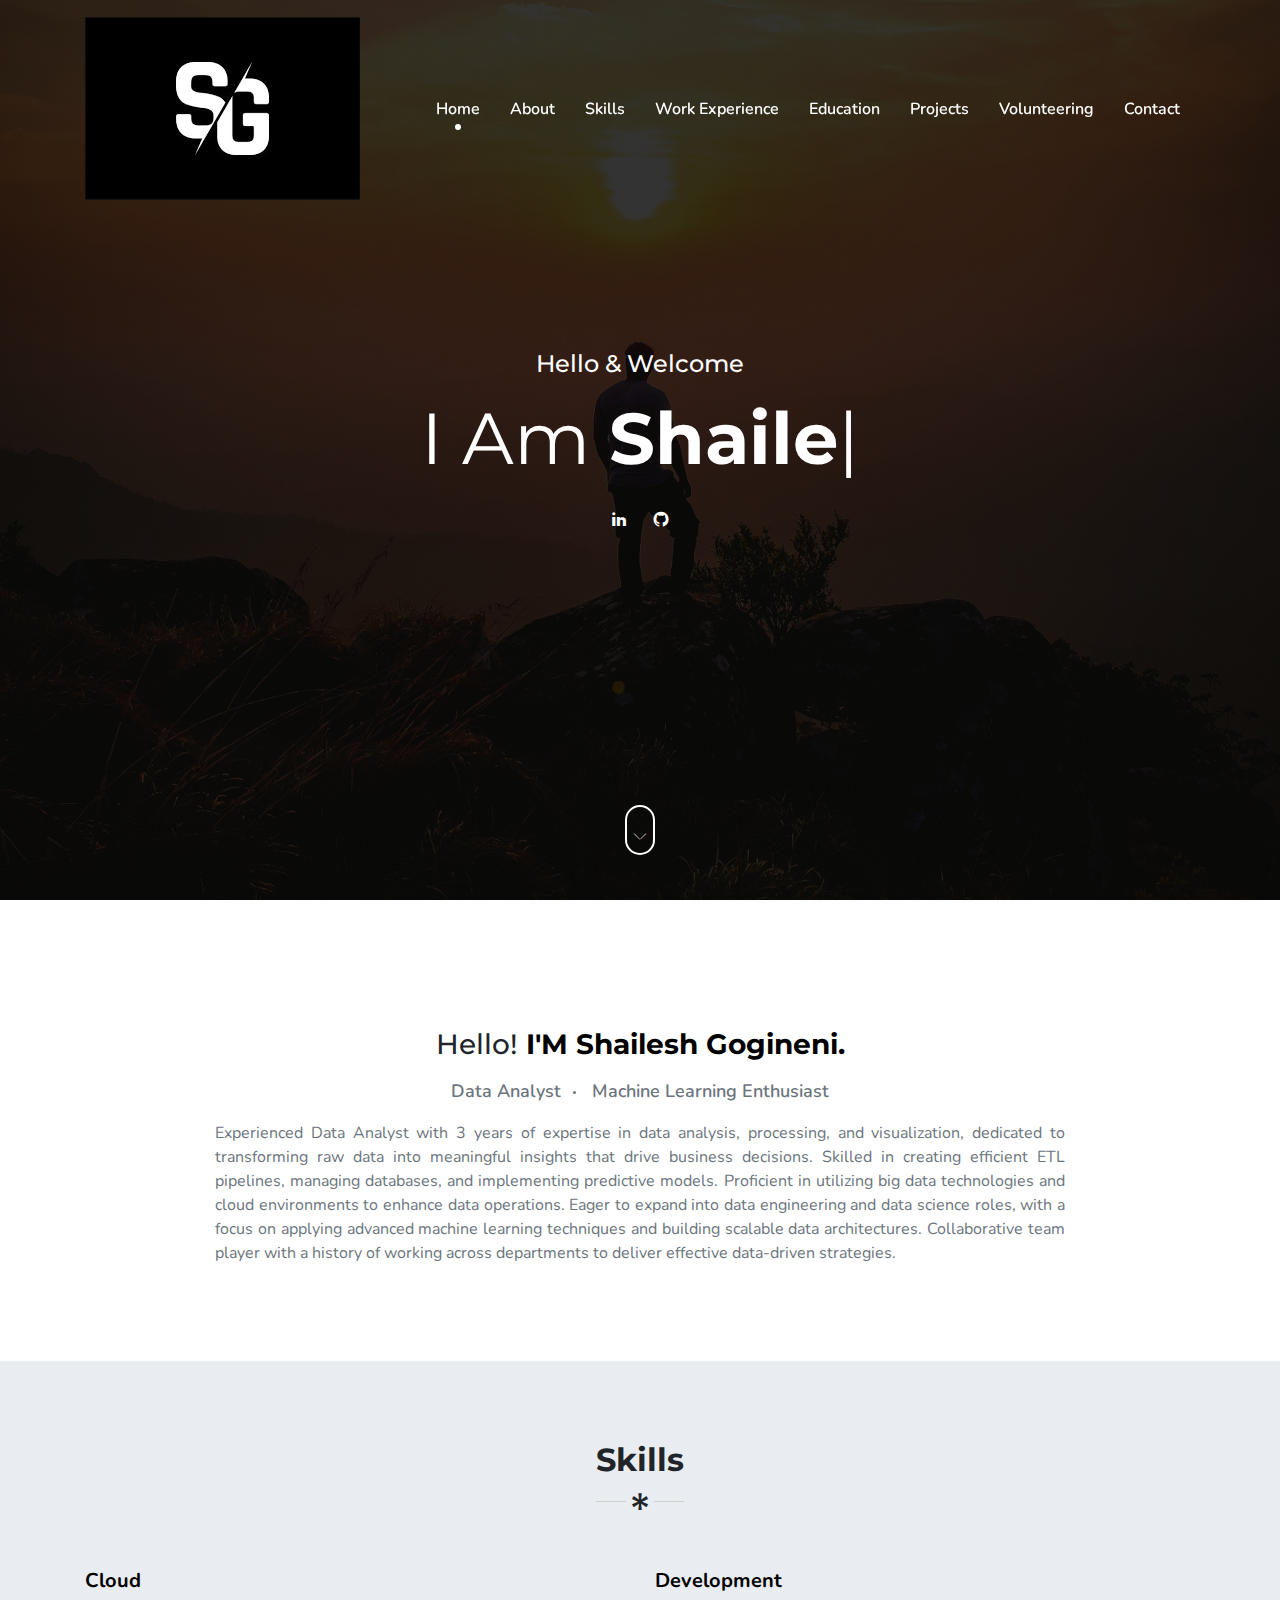
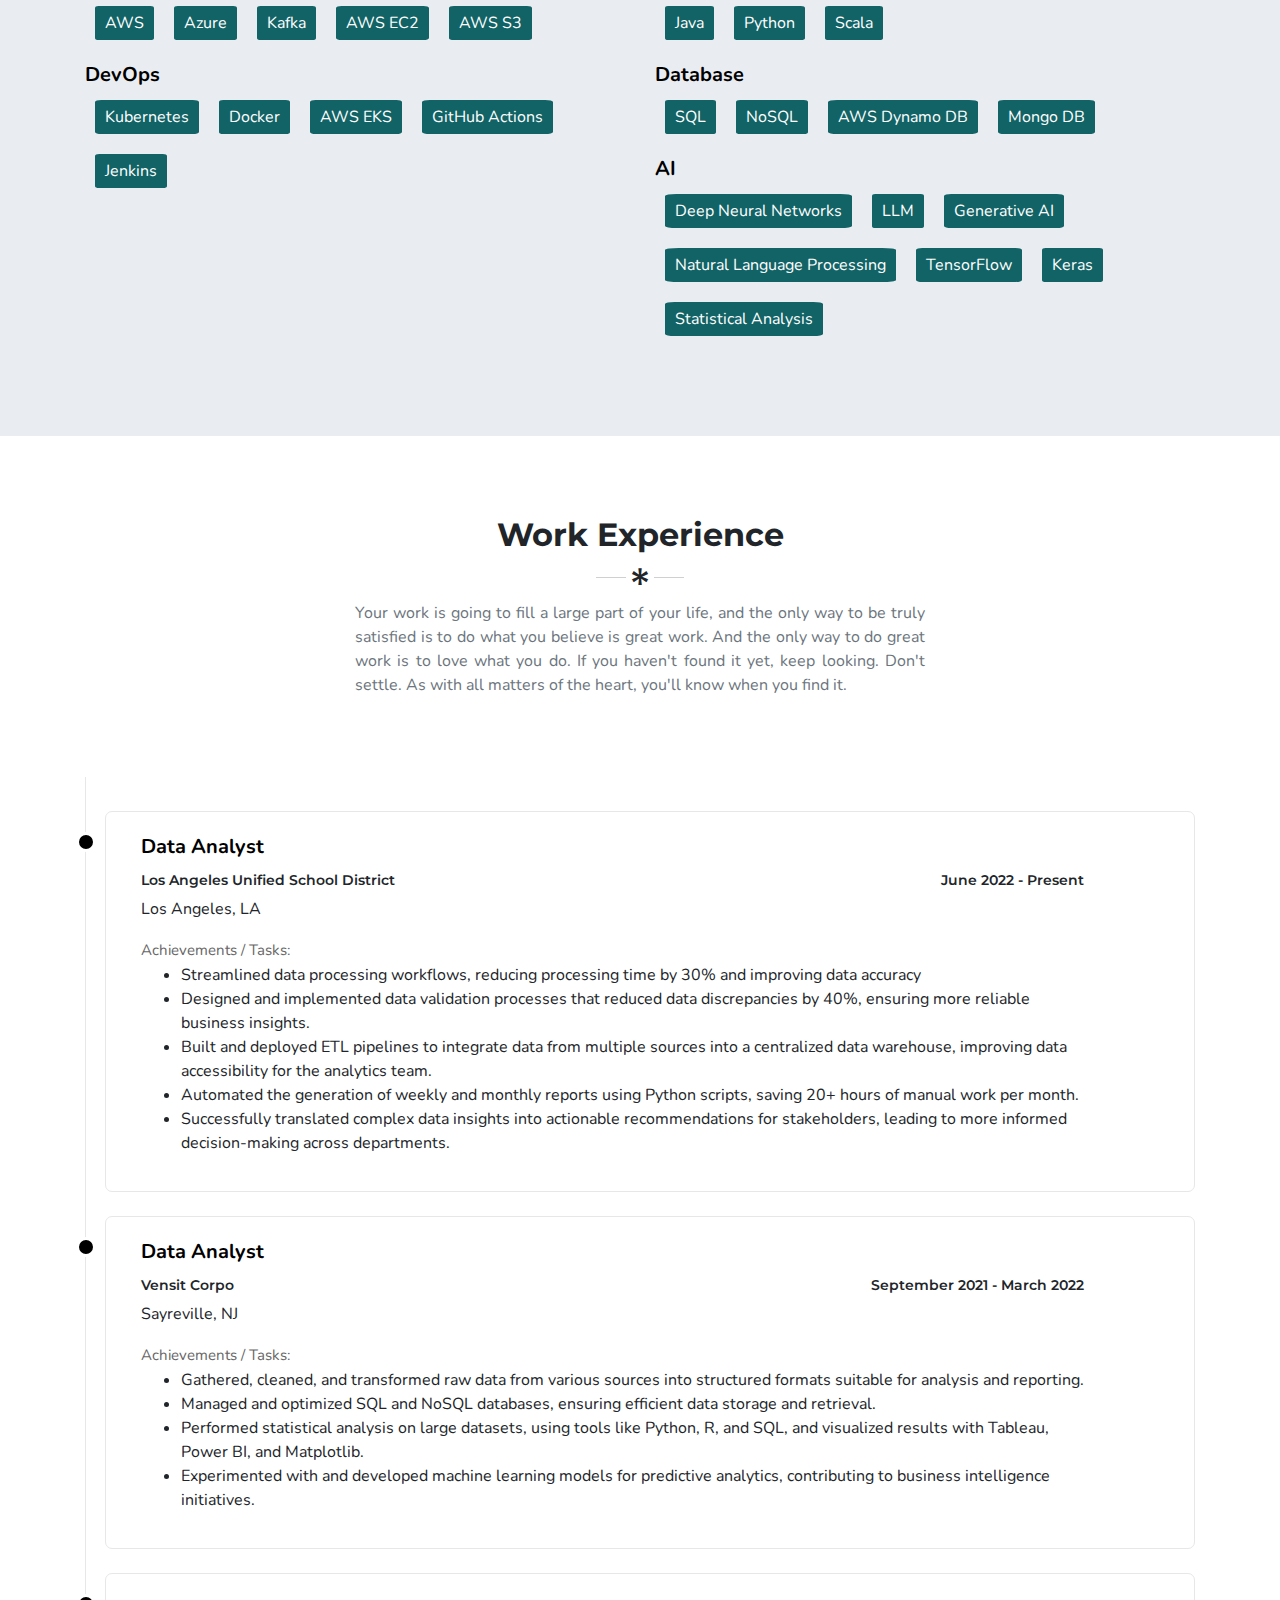
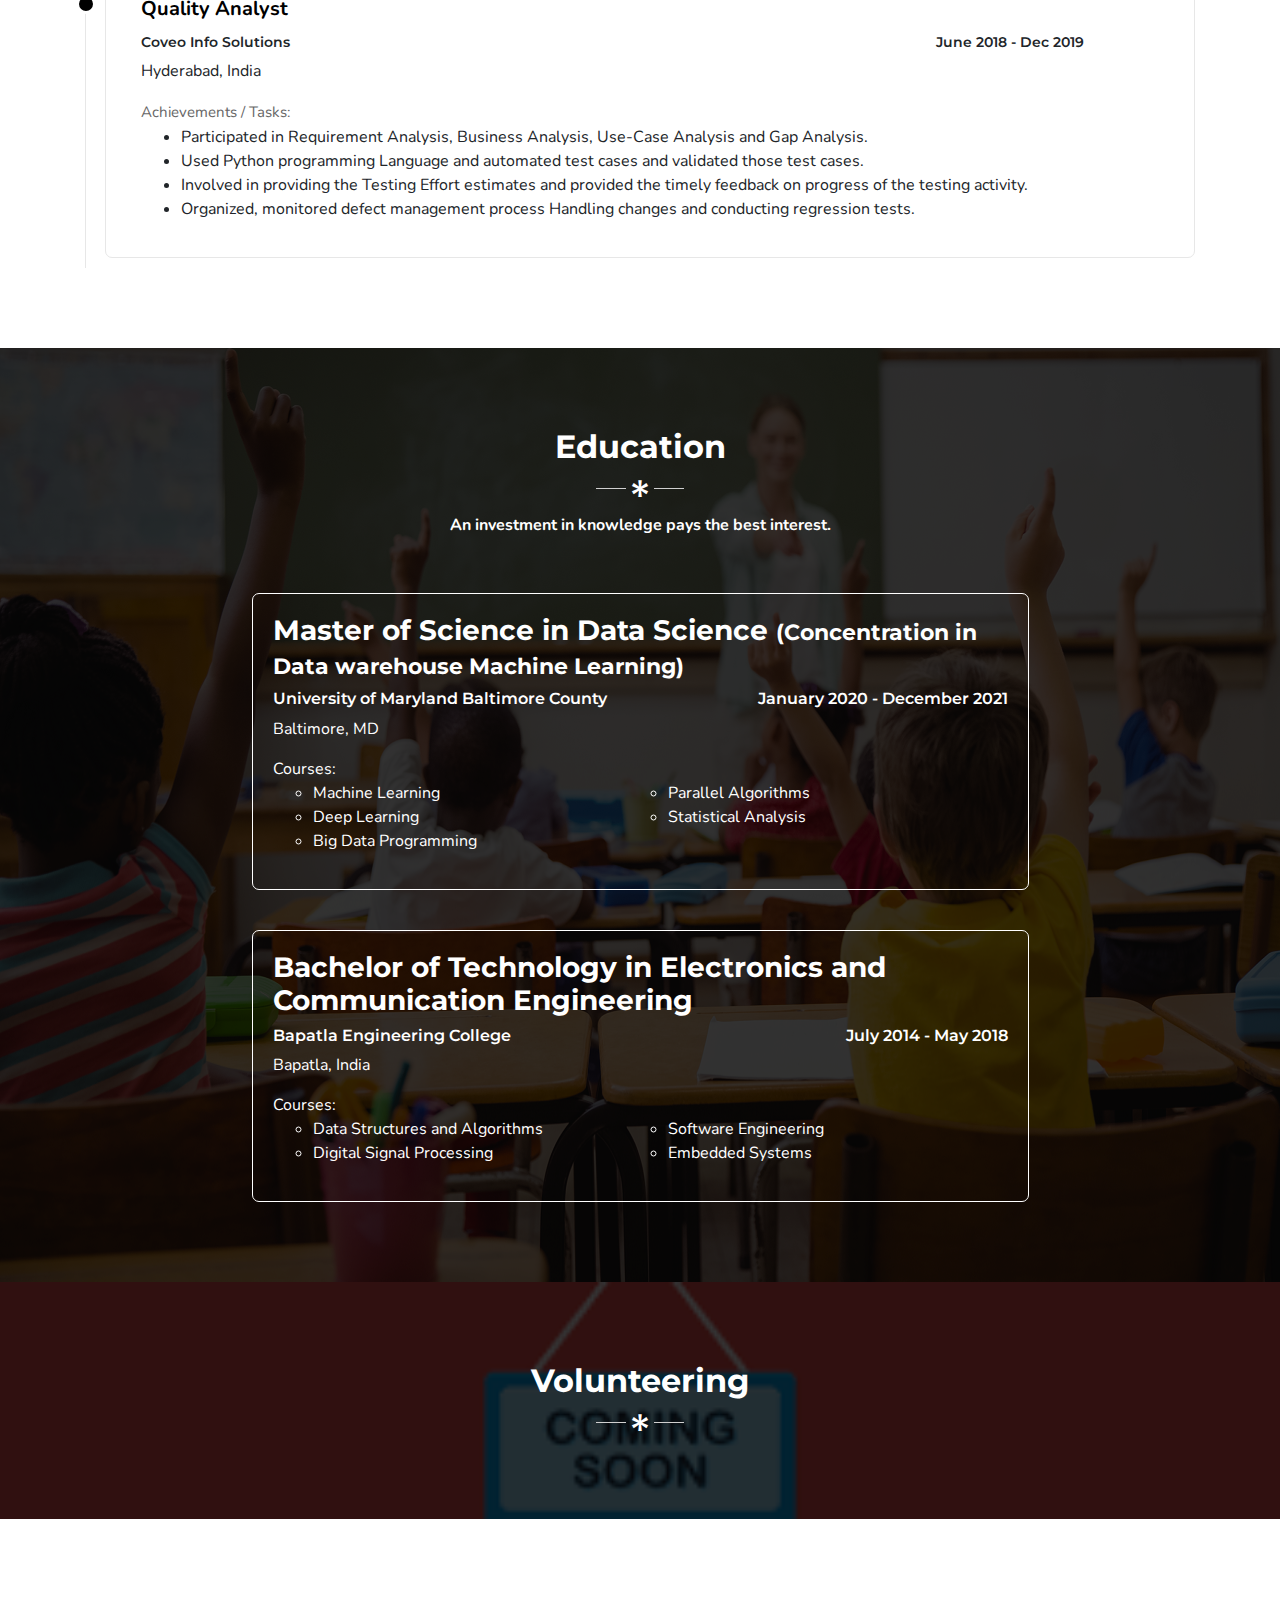
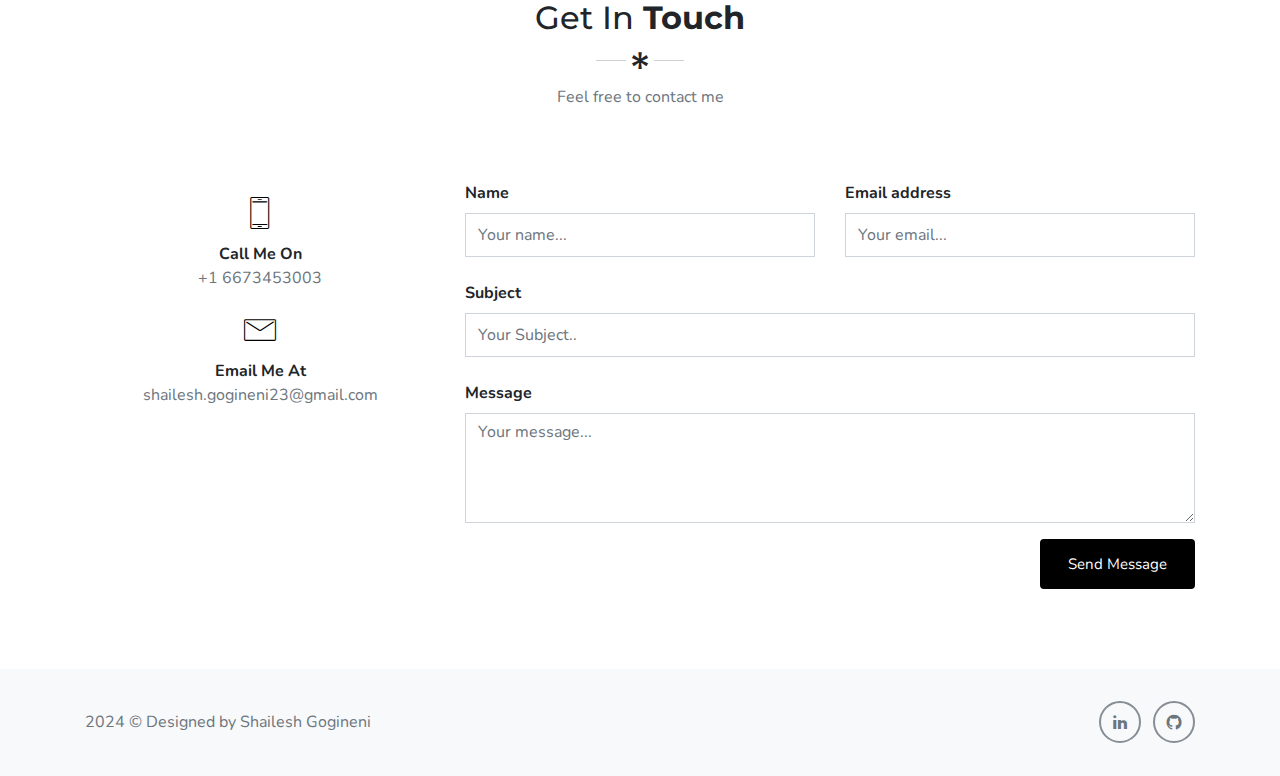
<file: index.html>
<!DOCTYPE html>
<html lang="en">

    <head>
        <meta charset="UTF-8">
        <meta name="viewport" content="width=device-width, initial-scale=1">
        <title>Shailesh Gogineni's Portfolio</title>
        <meta name="description" content="" />
        <meta name="keywords" content="" />
        <meta name="author" content="ThemesBoss" />

        <link rel="shortcut icon" href="images/favicon.ico">

        <!--Bootstrap Css-->
        <link rel="stylesheet" href="CSS/bootstrap.min.css" />

        <!-- Materialdesign icons Css -->
        <link rel="stylesheet" href="CSS/materialdesignicons.min.css">

        <!-- Mobirise icons Css -->
        <link rel="stylesheet" href="CSS/mobiriseicons.css">

        <!-- Magnific-popup -->
        <link rel="stylesheet" href="CSS/magnific-popup.css">

        <!-- Animate Css -->
        <link rel="stylesheet" href="CSS/animate.min.css">

        <!-- Owl Slider -->
        <link rel="stylesheet" href="CSS/owl.carousel.css" />
        <link rel="stylesheet" href="CSS/owl.theme.css" />
        <link rel="stylesheet" href="CSS/owl.transitions.css" />

        <!-- Custom style Css -->
        <link rel="stylesheet" href="CSS/style.css">

        <script type="text/javascript">
        	var elements = document.getElementsByTagName("*");
			for(var id = 0; id < elements.length; ++id) { 
				elements[id].oncontextmenu = null; 
			}

        </script>

        <script>
            function sendMail() {
                var link = "mailto:shailesh.gogineni23@gmail.com"
                         + "?cc=" + escape(document.getElementById('email').value)
                         + "&subject=" + escape(document.getElementById('subject').value)
                         + "&body=" + escape(document.getElementById('comments').value)
                ;

                setTimeout(() => window.location.href = link, 3000);
            }
        </script>

        <style>


        </style>
    </head>

    <body>

        <!-- START LOADER -->
        <div id="preloader">
            <div id="status">
                <div class="spinner">Loading...</div>
            </div>
        </div>
        <!-- END LOADER -->

        <!-- START NAVBAR -->
        <nav class="navbar navbar-expand-lg fixed-top custom-nav sticky">
            <div class="container">
                <!-- LOGO -->
                <p class="navbar-brand mr-0 mb-0"><a href="#" class=""><img src="images/name.png"></a><p>

                <button class="navbar-toggler" type="button" data-toggle="collapse" data-target="#navbarCollapse" aria-controls="navbarCollapse" aria-expanded="false" aria-label="Toggle navigation">
                        <i class="mdi mdi-menu"></i>
                    </button>
                <div class="collapse navbar-collapse" id="navbarCollapse">
                    <ul class="navbar-nav ml-auto">
                        <li class="nav-item active">
                            <a href="#home" class="nav-link">Home</a>
                        </li>
                        <li class="nav-item">
                            <a href="#about" class="nav-link">About</a>
                        </li>
                        <li class="nav-item">
                            <a href="#skills" class="nav-link">Skills</a>
                        </li>
                        <li class="nav-item">
                            <a href="#experience" class="nav-link">Work Experience</a>
                        </li>
                        <li class="nav-item">
                            <a href="#education" class="nav-link">Education</a>
                        </li>
                        <li class="nav-item">
                            <a href="#projects" class="nav-link">Projects</a>
                        </li>
                        <li class="nav-item">
                            <a href="#volunteering" class="nav-link">Volunteering</a>
                        </li>
<!--                        <li class="nav-item">-->
<!--                            <a href="" target="" class="nav-link">Blog</a>-->
<!--                        </li>-->
                        <li class="nav-item">
                            <a href="#contact" class="nav-link">Contact</a>
                        </li>
                    </ul>
                </div>
            </div>
        </nav>
        <!-- END NAVBAR -->

        <!--START HOME-->
        <section class="home-bg section h-100vh" id="home">
            <div class="bg-overlay"></div>
            <div class="home-table">
                <div class="home-table-center">
                    <div class="container">
                        <div class="row justify-content-center">
                            <div class="col-lg-12">
                                <div class="text-white text-center">
                                    <h4>Hello & Welcome</h4>
                                    <h1 class="header_title mb-0 mt-3">I Am <span class="element font-weight-bold" data-elements=" Shailesh Gogineni,A Data Analyst, Machine Learning Enthusiast"></span></h1>
                                    <ul class="social_home list-unstyled text-center pt-4">
                                        <li class="list-inline-item"><a href="https://www.linkedin.com/in/shaileshgogineni" target="_blank"><i class="mdi mdi-linkedin"></i></a></li>
                                        <li class="list-inline-item"><a href="https://github.com/shailesh" target="_blank"><i class="mdi mdi-github-circle"></i></a></li>
                                    </ul>
                                     <div class="header_btn">
                                    
                                    </div>
                                </div>
                            </div>
                        </div>
                    </div>
                </div>
            </div>
            <div class="scroll_down">
                <a href="#about" class="scroll">
                    <i class="mbri-arrow-down text-white"></i>
                </a>
            </div>
        </section>
        <!--END HOME-->

        <!-- START ABOUT -->
        <section class="section" id="about">
            <div class="container">
                <div class="row">
                    <div class="col-lg-12">
                        <div class="text-center about-detail mx-auto mt-5">
                            <h3 class="mb-3">Hello! <span class="font-weight-bold text-custom">I'M Shailesh Gogineni.</span></h3>
                            <ul class="mb-0 list-inline text-center about-work">
                                <li class="list-inline-item mr-0 text-muted">Data Analyst</li>
                                <li class="list-inline-item mr-0 text-muted">Machine Learning Enthusiast</li>
                            </ul>
                            <p class="text-muted mt-3 text-justify">Experienced Data Analyst with 3 years of expertise in data analysis, processing, and visualization, dedicated to transforming raw data into meaningful insights that drive business decisions. Skilled in creating efficient ETL pipelines, managing databases, and implementing predictive models. Proficient in utilizing big data technologies and cloud environments to enhance data operations. Eager to expand into data engineering and data science roles, with a focus on applying advanced machine learning techniques and building scalable data architectures. Collaborative team player with a history of working across departments to deliver effective data-driven strategies.</p>
                        </div>
                    </div>
                </div>
            </div>
        </section>
        <!-- END ABOUT -->

         <!-- START SKILLS -->
         <section class="section" id="skills">
            <div class="container">
                <div class="row justify-content-center">
                    <div class="col-lg-12">
                        <div class="text-center mx-auto section-main-title">
                            <h2><span class="font-weight-bold">Skills</span></h2>
                            <div class="main-title-border">
                                <i class="mdi mdi-asterisk"></i>
                            </div>
                        </div>
                    </div>
                </div>
                <div class="row mt-5">
                    <div class="col-lg-6">
                        <div class="progress-bars skill-custom">
                            
                            <div class="clearfix">
                                <div class="text-dark font-weight-bold float-left">Cloud</div>
                            </div>
                            <div class="skills">
                                <div>AWS</div>
                                <div>Azure</div>
                                <div>Kafka</div>
                                <div>AWS EC2</div>
                                <div>AWS S3</div>
                            </div>
                            <div class="clearfix">
                                <div class="text-dark font-weight-bold float-left">DevOps</div>
                            </div>
                            <div class="skills">
                                <div>Kubernetes</div>
                                <div>Docker</div>
                                <div>AWS EKS</div>
                                <div>GitHub Actions</div>
                                <div>Jenkins</div>
                            </div>
                            
                        </div>
                    </div>
                    <div class="col-lg-6">
                        <div class="progress-bars skill-custom">
                            <div class="clearfix">
                                <div class="text-dark font-weight-bold float-left">Development</div>
                            </div>
                            <div class="skills">
                                  <div>Java</div>
                                  <div>Python</div>
                                  <div>Scala</div>
                            </div>
                            <div class="clearfix">
                                <div class="text-dark font-weight-bold float-left">Database</div>
                            </div>
                            <div class="skills">
                                  <div>SQL</div>
                                  <div>NoSQL</div>
                                  <div>AWS Dynamo DB</div>
                                  <div>Mongo DB</div>
                            </div>
                            <div class="clearfix">
                                <div class="text-dark font-weight-bold float-left">AI</div>
                            </div>
                            <div class="skills">
                                <div>Deep Neural Networks</div>
                                <div>LLM</div>
                                <div>Generative AI</div>
                                <div>Natural Language Processing</div>
                                <div>TensorFlow</div>
                                <div>Keras</div>
                                <div>Statistical Analysis</div>
                            </div>
                        </div>
                    </div>
                </div>
            </div>
        </section>
        <!-- END SKILLS -->

        <!-- START EXPERIENCE -->
        <section class="section" id="experience">
            <div class="container">
                <div class="row justify-content-center">
                    <div class="col-lg-12">
                        <div class="text-center mx-auto section-main-title">
                            <h2><span class="font-weight-bold">Work Experience</span></h2>
                            <div class="main-title-border">
                                <i class="mdi mdi-asterisk"></i>
                            </div>
                            <p class="text-muted mx-auto mt-2 text_justify">Your work is going to fill a large part of your life, and the only way to be truly satisfied is to do what you believe is great work. And the only way to do great work is to love what you do. If you haven't found it yet, keep looking. Don't settle. As with all matters of the heart, you'll know when you find it.</p>
                        </div>
                    </div>
                </div>
                <div class="mt-4 pt-4">
                        <div class="cv_edu_exp mt-3">
                            <div class="cv_edu_exp_box mt-4">
                                <div class="row">
                                    <div class="col-lg-12">
                                        <div class="cv_edu_exp_year font-weight-bold text-custom position-relative">Data Analyst</div>
                                        <div class="cb_edu_exp_detail" style="width: 90%;">
                                            <h4>Los Angeles Unified School District<span class="float_right">June 2022 - Present</span></h4>
                                            <p class="city">Los Angeles, LA</p>
                                            <p class="cv_desc mb-0">Achievements / Tasks:</p>
                                            <ul>
                                            	<li>
                                            		Streamlined data processing workflows, reducing processing time by 30% and improving data accuracy
                                            	</li>
                                            	<li>
                                            		Designed and implemented data validation processes that reduced data discrepancies by 40%, ensuring more reliable business insights.
                                            	</li>
                                                <li>
                                            		Built and deployed ETL pipelines to integrate data from multiple sources into a centralized data warehouse, improving data accessibility for the analytics team.
                                            	</li>
                                                <li>
                                            		Automated the generation of weekly and monthly reports using Python scripts, saving 20+ hours of manual work per month.
                                            	</li>
                                                <li>
                                            		Successfully translated complex data insights into actionable recommendations for stakeholders, leading to more informed decision-making across departments.
                                            	</li>
                                            </ul>
                                        </div>
                                    </div>
                                </div>
                            </div>
                            <div class="cv_edu_exp_box mt-4">
                                <div class="row">
                                    <div class="col-lg-12">
                                        <div class="cv_edu_exp_year font-weight-bold text-custom position-relative">Data Analyst</div>
                                        <div class="cb_edu_exp_detail" style="width: 90%;">
                                            <h4>Vensit Corpo<span class="float_right">September 2021 -  March 2022</span></h4>
                                            <p class="city">Sayreville, NJ</p>
                                            <p class="cv_desc mb-0">Achievements / Tasks:</p>
                                            <ul>
                                            	<li>
                                            		Gathered, cleaned, and transformed raw data from various sources into structured formats suitable for analysis and reporting.
                                            	</li>
                                            	<li>
                                            		Managed and optimized SQL and NoSQL databases, ensuring efficient data storage and retrieval.
                                            	</li>
                                                <li>
                                            		Performed statistical analysis on large datasets, using tools like Python, R, and SQL, and visualized results with Tableau, Power BI, and Matplotlib.
                                            	</li>
                                                <li>
                                            		Experimented with and developed machine learning models for predictive analytics, contributing to business intelligence initiatives.
                                            	</li>
                                            </ul>
                                        </div>
                                    </div>
                                </div>
                            </div>
                            <div class="cv_edu_exp_box mt-4">
                                <div class="row">
                                    <div class="col-lg-12">
                                        <div class="cv_edu_exp_year font-weight-bold text-custom position-relative">Quality Analyst</div>
                                        <div class="cb_edu_exp_detail" style="width: 90%;">
                                            <h4>Coveo Info Solutions<span class="float_right">June 2018 - Dec 2019</span></h4>
                                            <p class="city">Hyderabad, India</p>
                                            <p class="cv_desc mb-0">Achievements / Tasks:</p>
                                            <ul>
                                            	<li>
                                            		Participated in Requirement Analysis, Business Analysis, Use-Case Analysis and Gap Analysis.
                                            	</li>
                                            	<li>
                                            		Used Python programming Language and automated test cases and validated those test cases.
                                            	</li>
                                                <li>
                                                    Involved in providing the Testing Effort estimates and provided the timely feedback on progress of the testing activity.

                                            	</li>
                                                <li>
                                            		Organized, monitored defect management process Handling changes and conducting regression tests.
                                            	</li>
                                            </ul>
                                        </div>
                                    </div>
                                </div>
                            </div>

                           
                        </div>
                </div>                
            </div>
        </section>
        <!-- END EXPERIENCE -->

        <!-- START EDUCATION SECTION -->

        <section class="section" id="education">
        	<div class="bg-overlay"></div>
        	<div class="container">
        		<div class="row justify-content-center">
                    <div class="col-lg-12">
                        <div class="text-center mx-auto section-main-title">
                            <h2><span class="font-weight-bold text-white">Education</span></h2>
                            <div class="main-title-border">
                                <i class="mdi mdi-asterisk font-weight-bold text-white"></i>
                            </div>
                            <p class="mx-auto mt-2 font-weight-bold text-white">An investment in knowledge pays the best interest.</p>
                        </div>
                    </div>
                </div>
                <div class="row justify-content-center">
                    <div class="col-lg-12">
                        <div class="mx-auto study edu_box">
                            <h3><span class="font-weight-bold text-white">Master of Science in Data Science  <span style="font-size: 0.8em">(Concentration in Data warehouse Machine Learning)</span></span></h3>
                            <h4 class="font-weight-bold text-white">University of Maryland Baltimore County<span class="float_right">January 2020 - December 2021</span></h4>
                            <p class="city text-white">Baltimore, MD</p>
	                        <p class="mb-0 text-white">Courses:</p>
	                        <ul class="columns2 text-white">
	                        	<li>
	                        		Machine Learning
	                        	</li>
	                        	<li>
	                        		Deep Learning
	                        	</li>
	                        	<li>
	                        		Big Data Programming
	                        	</li>
	                        	<li>
	                        		Parallel Algorithms
	                        	</li>
                                <li>
	                        		Statistical Analysis
	                        	</li>
	                        </ul>
                        </div>
                    </div>
                </div>
        		<div class="row justify-content-center">
                    <div class="col-lg-12">
                        <div class="mx-auto study edu_box">
                            <h3><span class="font-weight-bold text-white">Bachelor of Technology in Electronics and Communication Engineering</span></h3>
                            <h4 class="font-weight-bold text-white">Bapatla Engineering College<span class="float_right">July 2014 - May 2018</span></h4>
                            <p class="city text-white">Bapatla, India</p>
	                        <p class="mb-0 text-white">Courses:</p>
	                        <ul class="columns2 text-white">
	                        	<li>
	                        		Data Structures and Algorithms
	                        	</li>
	                        	<li>
	                        		Digital Signal Processing
	                        	</li>
	                        	<li>
	                        		Software Engineering
	                        	</li>
	                        	<li>
	                        		Embedded Systems
	                        	</li>
	                        </ul>
                        </div>
                    </div>
                </div>
        	</div>
        </section>

        <!-- END EDUCATION SECTION -->

        <!-- START CERTIFICATES -->
        <section class="section bg-client" id="volunteering">
            <div class="bg-overlay"></div>
            <div class="container">
                <div class="row justify-content-center">
                    <div class="col-lg-12">
                        <div class="text-center mx-auto text-white section-main-title">
                            <h2><span class="font-weight-bold">Volunteering</span></h2>
                            <div class="main-title-border">
                                <i class="mdi mdi-asterisk"></i>
                            </div>
                        </div>
                    </div>
                </div>
            </div>
        </section>
        <!-- END CERTIFICATES -->

        <!-- CONTACT FORM START-->
        <section class="section " id="contact">
            <div class="container">
                <div class="row justify-content-center">
                    <div class="col-lg-12">
                        <div class="text-center mx-auto section-main-title">
                            <h2>Get In <span class="font-weight-bold">Touch</span></h2>
                            <div class="main-title-border">
                                <i class="mdi mdi-asterisk"></i>
                            </div>
                            <p class="text-muted mx-auto mt-2">Feel free to contact me</p>
                        </div>
                    </div>
                </div>  
                <div class="row mt-4 pt-4">
                    <div class="col-lg-4">
                        <div class="text-center mt-4">
                            <div>
                                <i class="mbri-mobile2 text-custom h2"></i>
                            </div>
                            <div class="mt-2">
                                <p class="mb-0 font-weight-bold">Call Me On</p>
                                <p class="text-muted">+1 6673453003</p>
                            </div>
                        </div>
                        <div class="text-center mt-4">
                            <div>
                                <i class="mbri-letter text-custom h2"></i>
                            </div>
                            <div class="mt-2">
                                <p class="mb-0 font-weight-bold">Email Me At</p>
                                <p class="text-muted">shailesh.gogineni23@gmail.com</p>
                            </div>
                        </div>
                    </div>
                    <div class="col-lg-8">
                        <div class="contact_form">
                            <form method="post">
                                <div class="row">
                                    <div class="col-lg-6">
                                        <div class="form-group mt-2">
                                            <label for="name" class="font-weight-bold">Name</label>
                                            <input name="name" id="name" type="text" class="form-control" placeholder="Your name..." required="required"/>
                                        </div>
                                    </div>
                                    <div class="col-lg-6">
                                        <div class="form-group mt-2">
                                            <label for="email" class="font-weight-bold">Email address</label>
                                            <input name="email" id="email" type="email" class="form-control" placeholder="Your email..."  required="required"/>
                                        </div>
                                    </div>
                                    <div class="col-lg-12">
                                        <div class="form-group mt-2">
                                            <label for="subject" class="font-weight-bold">Subject</label>
                                            <input type="text" class="form-control" id="subject" placeholder="Your Subject.."  required="required"/>
                                        </div>
                                    </div>
                                </div>
                                <div class="row">
                                    <div class="col-lg-12">
                                        <div class="form-group mt-2">
                                            <label for="comments" class="font-weight-bold">Message</label>
                                            <textarea name="comments" id="comments" rows="4" class="form-control" placeholder="Your message..." required="required"></textarea>
                                        </div>
                                    </div>
                                </div>
                                <div class="row">
                                    <div class="col-sm-12 text-right">
                                        <input class="btn btn-custom" type="submit" value="Send Message" onclick="sendMail(); return false"/>
                                    </div>
                                </div>
                            </form>
                        </div> 
                    </div>
                </div>                          
            </div>
        </section> 
        <!-- CONTACT FORM END-->

        <!-- START FOOTER -->
        <section class="bg-light">
            <div class="container">
                <div class="row pt-4 pb-4">
                    <div class="col-lg-12">
                        <div class="float-left float_none mt-2 mb-2">
                            <p class="copy-rights text-muted mb-0">2024 &copy; Designed by Shailesh Gogineni</p>
                        </div>
                        <div class="float-right float_none mt-2 mb-2">
                            <ul class="list-inline fot_social mb-0">
                                <li class="list-inline-item"><a href="https://www.linkedin.com/in/shaileshgogineni/" class="social-icon text-muted" target="_blank"><i class="mdi mdi-linkedin"></i></a></li>
                                <li class="list-inline-item"><a href="https://github.com/shaileshgogineni" class="social-icon text-muted" target="_blank"><i class="mdi mdi-github-circle"></i></a></li>
                            </ul>
                        </div>
                    </div>
                </div>
            </div>
        </section>
        <!-- END FOOTER -->

        <!-- BACK TO TOP -->    
        <a href="#" class="back_top"> <i class="mbri-arrow-up"> </i> </a>


        <!-- JAVASCRIPTS -->
        <script src="js/jquery.min.js"></script>
        <script src="js/popper.min.js"></script>
        <script src="js/bootstrap.min.js"></script>
        <!--EASING JS-->
        <script src="js/jquery.easing.min.js"></script>
        <script src="js/scrollspy.min.js"></script>
        <!-- TYPED -->
        <script src="js/typed.js"></script>         
        <!-- MFP JS -->
        <script src="js/jquery.magnific-popup.min.js"></script>
        <!--PORTFOLIO FILTER JS-->
        <script src="js/isotope.js"></script>     
        <!-- OWL CAROUSEL -->
        <script src="js/owl.carousel.min.js"></script>
        <!--CUSTOM JS-->
        <script src="js/custom.js"></script>
        <script>
            $(".element").each(function() {
                var $this = $(this);
                $this.typed({
                    strings: $this.attr('data-elements').split(','),
                    typeSpeed: 100,
                    backDelay: 3000
                });
            });
        </script>
    </body>
</html>
</file>
<file: CSS/mobiriseicons.css>
@font-face {
  font-family: 'MobiriseIcons';
  src:  url('../fonts/MobiriseIcons.eot?5dqoim');
  src:  url('../fonts/MobiriseIcons.eot?5dqoim#iefix') format('embedded-opentype'),
    url('../fonts/mobirise.ttf?5dqoim') format('truetype'),
    url('../fonts/mobirise.woff?5dqoim') format('woff'),
    url('../fonts/MobiriseIcons.svg?5dqoim#MobiriseIcons') format('svg');
  font-weight: normal;
  font-style: normal;
}

[class^="mbri-"], [class*=" mbri-"] {
  /* use !important to prevent issues with browser extensions that change fonts */
  font-family: 'MobiriseIcons' !important;
  speak: none;
  font-style: normal;
  font-weight: normal;
  font-variant: normal;
  text-transform: none;
  line-height: 1;

  /* Better Font Rendering =========== */
  -webkit-font-smoothing: antialiased;
  -moz-osx-font-smoothing: grayscale;
}

.mbri-add-submenu:before {
  content: "\e900";
}
.mbri-alert:before {
  content: "\e901";
}
.mbri-align-center:before {
  content: "\e902";
}
.mbri-align-justify:before {
  content: "\e903";
}
.mbri-align-left:before {
  content: "\e904";
}
.mbri-align-right:before {
  content: "\e905";
}
.mbri-android:before {
  content: "\e906";
}
.mbri-apple:before {
  content: "\e907";
}
.mbri-arrow-down:before {
  content: "\e908";
}
.mbri-arrow-next:before {
  content: "\e909";
}
.mbri-arrow-prev:before {
  content: "\e90a";
}
.mbri-arrow-up:before {
  content: "\e90b";
}
.mbri-bold:before {
  content: "\e90c";
}
.mbri-bookmark:before {
  content: "\e90d";
}
.mbri-bootstrap:before {
  content: "\e90e";
}
.mbri-briefcase:before {
  content: "\e90f";
}
.mbri-browse:before {
  content: "\e910";
}
.mbri-bulleted-list:before {
  content: "\e911";
}
.mbri-calendar:before {
  content: "\e912";
}
.mbri-camera:before {
  content: "\e913";
}
.mbri-cart-add:before {
  content: "\e914";
}
.mbri-cart-full:before {
  content: "\e915";
}
.mbri-cash:before {
  content: "\e916";
}
.mbri-change-style:before {
  content: "\e917";
}
.mbri-chat:before {
  content: "\e918";
}
.mbri-clock:before {
  content: "\e919";
}
.mbri-close:before {
  content: "\e91a";
}
.mbri-cloud:before {
  content: "\e91b";
}
.mbri-code:before {
  content: "\e91c";
}
.mbri-contact-form:before {
  content: "\e91d";
}
.mbri-credit-card:before {
  content: "\e91e";
}
.mbri-cursor-click:before {
  content: "\e91f";
}
.mbri-cust-feedback:before {
  content: "\e920";
}
.mbri-database:before {
  content: "\e921";
}
.mbri-delivery:before {
  content: "\e922";
}
.mbri-desktop:before {
  content: "\e923";
}
.mbri-devices:before {
  content: "\e924";
}
.mbri-down:before {
  content: "\e925";
}
.mbri-download:before {
  content: "\e926";
}
.mbri-drag-n-drop:before {
  content: "\e927";
}
.mbri-drag-n-drop2:before {
  content: "\e928";
}
.mbri-edit:before {
  content: "\e929";
}
.mbri-edit2:before {
  content: "\e92a";
}
.mbri-error:before {
  content: "\e92b";
}
.mbri-extension:before {
  content: "\e92c";
}
.mbri-features:before {
  content: "\e92d";
}
.mbri-file:before {
  content: "\e92e";
}
.mbri-flag:before {
  content: "\e92f";
}
.mbri-folder:before {
  content: "\e930";
}
.mbri-gift:before {
  content: "\e931";
}
.mbri-github:before {
  content: "\e932";
}
.mbri-globe-2:before {
  content: "\e933";
}
.mbri-globe:before {
  content: "\e934";
}
.mbri-growing-chart:before {
  content: "\e935";
}
.mbri-hearth:before {
  content: "\e936";
}
.mbri-help:before {
  content: "\e937";
}
.mbri-home:before {
  content: "\e938";
}
.mbri-hot-cup:before {
  content: "\e939";
}
.mbri-idea:before {
  content: "\e93a";
}
.mbri-image-gallery:before {
  content: "\e93b";
}
.mbri-image-slider:before {
  content: "\e93c";
}
.mbri-info:before {
  content: "\e93d";
}
.mbri-italic:before {
  content: "\e93e";
}
.mbri-key:before {
  content: "\e93f";
}
.mbri-laptop:before {
  content: "\e940";
}
.mbri-layers:before {
  content: "\e941";
}
.mbri-left-right:before {
  content: "\e942";
}
.mbri-left:before {
  content: "\e943";
}
.mbri-letter:before {
  content: "\e944";
}
.mbri-like:before {
  content: "\e945";
}
.mbri-link:before {
  content: "\e946";
}
.mbri-lock:before {
  content: "\e947";
}
.mbri-login:before {
  content: "\e948";
}
.mbri-logout:before {
  content: "\e949";
}
.mbri-magic-stick:before {
  content: "\e94a";
}
.mbri-map-pin:before {
  content: "\e94b";
}
.mbri-menu:before {
  content: "\e94c";
}
.mbri-mobile:before {
  content: "\e94d";
}
.mbri-mobile2:before {
  content: "\e94e";
}
.mbri-mobirise:before {
  content: "\e94f";
}
.mbri-more-horizontal:before {
  content: "\e950";
}
.mbri-more-vertical:before {
  content: "\e951";
}
.mbri-music:before {
  content: "\e952";
}
.mbri-new-file:before {
  content: "\e953";
}
.mbri-numbered-list:before {
  content: "\e954";
}
.mbri-opened-folder:before {
  content: "\e955";
}
.mbri-pages:before {
  content: "\e956";
}
.mbri-paper-plane:before {
  content: "\e957";
}
.mbri-paperclip:before {
  content: "\e958";
}
.mbri-photo:before {
  content: "\e959";
}
.mbri-photos:before {
  content: "\e95a";
}
.mbri-pin:before {
  content: "\e95b";
}
.mbri-play:before {
  content: "\e95c";
}
.mbri-plus:before {
  content: "\e95d";
}
.mbri-preview:before {
  content: "\e95e";
}
.mbri-print:before {
  content: "\e95f";
}
.mbri-protect:before {
  content: "\e960";
}
.mbri-question:before {
  content: "\e961";
}
.mbri-quote-left:before {
  content: "\e962";
}
.mbri-quote-right:before {
  content: "\e963";
}
.mbri-redo:before {
  content: "\e964";
}
.mbri-refresh:before {
  content: "\e965";
}
.mbri-responsive:before {
  content: "\e966";
}
.mbri-right:before {
  content: "\e967";
}
.mbri-rocket:before {
  content: "\e968";
}
.mbri-sad-face:before {
  content: "\e969";
}
.mbri-sale:before {
  content: "\e96a";
}
.mbri-save:before {
  content: "\e96b";
}
.mbri-search:before {
  content: "\e96c";
}
.mbri-setting:before {
  content: "\e96d";
}
.mbri-setting2:before {
  content: "\e96e";
}
.mbri-setting3:before {
  content: "\e96f";
}
.mbri-share:before {
  content: "\e970";
}
.mbri-shopping-bag:before {
  content: "\e971";
}
.mbri-shopping-basket:before {
  content: "\e972";
}
.mbri-shopping-cart:before {
  content: "\e973";
}
.mbri-sites:before {
  content: "\e974";
}
.mbri-smile-face:before {
  content: "\e975";
}
.mbri-speed:before {
  content: "\e976";
}
.mbri-star:before {
  content: "\e977";
}
.mbri-success:before {
  content: "\e978";
}
.mbri-sun:before {
  content: "\e979";
}
.mbri-sun2:before {
  content: "\e97a";
}
.mbri-tablet-vertical:before {
  content: "\e97b";
}
.mbri-tablet:before {
  content: "\e97c";
}
.mbri-target:before {
  content: "\e97d";
}
.mbri-timer:before {
  content: "\e97e";
}
.mbri-to-ftp:before {
  content: "\e97f";
}
.mbri-to-local-drive:before {
  content: "\e980";
}
.mbri-touch-swipe:before {
  content: "\e981";
}
.mbri-touch:before {
  content: "\e982";
}
.mbri-trash:before {
  content: "\e983";
}
.mbri-underline:before {
  content: "\e984";
}
.mbri-undo:before {
  content: "\e985";
}
.mbri-unlink:before {
  content: "\e986";
}
.mbri-unlock:before {
  content: "\e987";
}
.mbri-up-down:before {
  content: "\e988";
}
.mbri-up:before {
  content: "\e989";
}
.mbri-update:before {
  content: "\e98a";
}
.mbri-upload:before {
  content: "\e98b";
}
.mbri-user:before {
  content: "\e98c";
}
.mbri-user2:before {
  content: "\e98d";
}
.mbri-users:before {
  content: "\e98e";
}
.mbri-video-play:before {
  content: "\e98f";
}
.mbri-video:before {
  content: "\e990";
}
.mbri-watch:before {
  content: "\e991";
}
.mbri-website-theme:before {
  content: "\e992";
}
.mbri-wifi:before {
  content: "\e993";
}
.mbri-windows:before {
  content: "\e994";
}
.mbri-zoom-out:before {
  content: "\e995";
}
</file>
<file: CSS/style.css>
/***********************
    1.BASIC           
    2.HELPER
    3.NAVBAR
    4.HOME
    5.ABOUT ME
    6.SERVICES
    7.FUNFACTS
    8.EDUCATION & EXPERIANCE
    9.CTA SECTION
    10.WORK
    11.CLIENT
    12.GREATE PEOPLE
    13.SUBCRIBE SECTION
    14.BLOG
    15.CONTACT US
    16.FOOTER
    17.BLOG PAGE
        -SIDEBAR
        -BLOG SINGLE
    17.RESPONSIVE
************************/

@import url('https://fonts.googleapis.com/css?family=Montserrat:400,500,600|Nunito:400,600,700');

/*======================
        1.BASIC
========================*/

body {
    font-family: 'Nunito', sans-serif;
    overflow-x: hidden;
}

h1,
h2,
h3,
h4,
h5,
h6 {
    font-family: 'Montserrat', sans-serif;
}

h1.font-weight-bold,
h2.font-weight-bold,
h3.font-weight-bold,
h4.font-weight-bold,
h5.font-weight-bold,
h6.font-weight-bold {
    font-weight: 600 !important;
}

a,
a:hover,
a:focus,
button,
button:focus {
    text-decoration: none !important;
    outline: none !important;
    box-shadow: none !important;
}

::selection {
    background: rgba(166, 175, 189, 0.3);
}

::-moz-selection {
    background: rgba(166, 175, 189, 0.3);
}

#preloader {
    position: fixed;
    top: 0;
    left: 0;
    right: 0;
    bottom: 0;
    background-color: #fff;
    z-index: 9999999;
}

#status {
    width: 40px;
    height: 40px;
    position: absolute;
    left: 50%;
    top: 50%;
    margin: -20px 0 0 -20px;
}

.spinner {
    margin: 0 auto;
    font-size: 10px;
    position: relative;
    text-indent: -9999em;
    border-top: 5px solid rgba(0, 0, 0, 0.2);
    border-right: 5px solid rgba(0, 0, 0, 0.2);
    border-bottom: 5px solid rgba(0, 0, 0, 0.2);
    border-left: 5px solid #000;
    -webkit-transform: translateZ(0);
    -ms-transform: translateZ(0);
    transform: translateZ(0);
    -webkit-animation: load8 1.1s infinite linear;
    animation: load8 1.1s infinite linear;
}

.spinner,
.spinner:after {
    border-radius: 50%;
    width: 40px;
    height: 40px;
}

@-webkit-keyframes load8 {
    0% {
        -webkit-transform: rotate(0deg);
        transform: rotate(0deg);
    }
    100% {
        -webkit-transform: rotate(360deg);
        transform: rotate(360deg);
    }
}

@keyframes load8 {
    0% {
        -webkit-transform: rotate(0deg);
        transform: rotate(0deg);
    }
    100% {
        -webkit-transform: rotate(360deg);
        transform: rotate(360deg);
    }
}   

.back_top {
    text-align: center;
    position: fixed;
    bottom: 15px;
    height: 35px;
    width: 35px;
    background-color: #000;
    display: none;
    z-index: 10000;
    border-radius: 3px;
    right: 20px;
    transition: all 0.5s;
}

.back_top i {
    color: #fff;
    line-height: 35px;
    font-size: 12px;
    display: block;
}

/*==========================
        2.HELPER
============================*/

.section {
    padding-top: 80px;
    padding-bottom: 80px;
    position: relative;
    background-color: #fff;
}

.bg-dark {
    background-color: #000;
}

.bg-custom{
    background-color: #000;
}

.text-dark {
    color: #000 !important;
    font-size: 20px;
}

.text-muted {
    color: #777;
}

.header_section {
    padding: 200px 0px 120px;
    background-image: url(../images/header_img.jpg);
    background-position: center center;
    background-size: cover;
    position: relative;
}

.page_link a {
    color: rgba(255, 255, 255, 0.55);
}

.page_link {
    font-size: 14px;
}

.text-custom {
    color: #000 !important;
}

.h-100vh {
    height: 100vh;
}

.z-index {
    z-index: 2;
}

.bg-custom {
    background-color: #000;
}

.section-main-title {
    max-width: 570px;
}

.main-title-border::after,
.main-title-border::before {
    display: inline-block;
    margin-top: -7px;
    vertical-align: middle;
    content: "";
    background-color: #d0d0d0;
    width: 30px;
    height: 1px;
}

.main-title-border i {
    font-size: 20px;
}

.bg-overlay-gredient {
    background: linear-gradient(32deg, rgba(18, 166, 181, 0.8) 0%, rgba(16, 12, 242, 0.7) 100%);
    position: absolute;
    top: 0;
    right: 0;
    left: 0;
    bottom: 0;
    width: 100%;
    height: 100%;
}

.bg-overlay {
    background: rgba(0, 0, 0, 0.8);
    position: absolute;
    top: 0;
    right: 0;
    left: 0;
    bottom: 0;
    width: 100%;
    height: 100%;
}

.btn {
    padding: 12px 26px;
}

.btn-rounded {
    border-radius: 30px;
}

.btn-outline-custom {
    background-color: transparent;
    border: 2px solid #fff;
    color: #fff;
    letter-spacing: 1px;
    transition: all 0.5s;
    font-size: 15px;
}

.btn-outline-custom:hover,
.btn-outline-custom:focus,
.btn-outline-custom:active,
.btn-outline-custom.active,
.btn-outline-custom.focus,
.btn-outline-custom:active,
.btn-outline-custom:focus,
.btn-outline-custom:hover,
.open>.dropdown-toggle.btn-outline-custom {
    background-color: #fff !important;
    border-color: #fff !important;
    color: #000 !important;
}

.btn-outline-black {
    background-color: transparent;
    border: 2px solid #000;
    color: #000;
    font-weight: 600;
    letter-spacing: 1px;
    transition: all 0.5s;
    font-size: 15px;
}

.btn-outline-black:hover,
.btn-outline-black:focus,
.btn-outline-black:active,
.btn-outline-black.active,
.btn-outline-black.focus,
.btn-outline-black:active,
.btn-outline-black:focus,
.btn-outline-black:hover,
.open>.dropdown-toggle.btn-outline-black {
    background-color: #000 !important;
    border-color: #000 !important;
    color: #fff !important;
}

.btn-custom {
    background-color: #000;
    border: 2px solid #000;
    color: #fff;
    transition: all 0.5s;
    font-size: 15px;
    text-transform: capitalize;
}

.btn-custom:hover,
.btn-custom:focus,
.btn-custom:active,
.btn-custom.active,
.btn-custom.focus,
.btn-custom:active,
.btn-custom:focus,
.btn-custom:hover,
.open>.dropdown-toggle.btn-custom {
    background-color: #fff;
    border-color: #000;
    color: #000;
}

/*==========================
        3.NAVBAR
============================*/

.custom-nav {
    padding: 12px 0px;
    width: 100%;
    border-radius: 0px;
    z-index: 999;
    margin-bottom: 0px;
    transition: all 0.5s ease-in-out;
    background-color: transparent;
}

.custom-nav.stickyadd {
    background-color: #fff;
    padding: 8px 0;
    box-shadow: 0px 0px 18px 1px rgba(0, 0, 0, 0.1);
}

.custom-nav .navbar-nav li a {
    color: #fff;
    font-size: 16px;
    background-color: transparent !important;
    padding: 15px 0;
    position: relative;
    margin: 0 7px;
    font-weight: 600;
    transition: all 0.4s;
}

.custom-nav .navbar-nav li.active a:before,
.custom-nav .navbar-nav li:hover a:before,
.custom-nav .navbar-nav li:active a:before,
.custom-nav.stickyadd .navbar-nav li.active a:before,
.custom-nav.stickyadd .navbar-nav li:hover a:before,
.custom-nav.stickyadd .navbar-nav li:active a:before {
    opacity: 1;
}

.custom-nav .navbar-nav li a:before,
.custom-nav.stickyadd .navbar-nav li a:before {
    content: '';
    position: absolute;
    left: 50%;
    bottom: 10%;
    height: 6px;
    width: 6px;
    background: #fff;
    border-radius: 50%;
    opacity: 0;
    transform: translateX(-50%);
    -webkit-transition: all 0.3s ease 0s;
    -o-transition: all 0.3s ease 0s;
    transition: all 0.3s ease 0s;
}

.custom-nav.stickyadd .navbar-nav li a:before {
    background: #000 !important;
}

.navbar-toggler {
    font-size: 24px;
    margin-top: 5px;
    margin-bottom: 0px;
    color: #ffffff;
}

.custom-nav.stickyadd .navbar-nav li a {
    color: #000;
}

.navbar-toggle {
    font-size: 24px;
    margin-top: 5px;
    margin-bottom: 0px;
    color: #ffffff;
}

.nav .open>a,
.nav .open>a:focus,
.nav .open>a:hover {
    background-color: transparent;
    border-color: #337ab7;
}

.logo .logo-light {
    display: inline-block;
}

.stickyadd .logo .logo-dark {
    display: inline-block;
}

.stickyadd .logo .logo-light {
    display: none;
}

.logo .logo-dark {
    display: none;
}

.custom-nav .navbar-brand.logo img {
    height: 28px;
}

/*==========================
        4.HOME
============================*/

.home-bg {
    background-image: url(../images/home-bg.jpg);
    background-position: center center;
    background-size: cover;
    position: relative;
}

.home-table-center {
    display: table-cell;
    vertical-align: middle;
}

.home-table {
    display: table;
    width: 100%;
    height: 100%;
}

.header_title {
    font-size: 72px;
    font-weight: 400;
    line-height: 1.2;
    text-transform: capitalize;
}

.header_subtitle {
    line-height: 2.0;
    font-size: 18px;
    max-width: 600px;
}

.social_home li a {
    font-size: 18px;
    color: #ffffff;
    display: inline-block;
    width: 30px;
    text-align: center;
}

.scroll_down {
    position: absolute;
    bottom: 5vh;
    width: 100%;
    text-align: center;
    color: #fff;
    font-size: 13px;
    z-index: 8;
}

.scroll_down i {
    position: relative;
    -webkit-animation: bounce 2s infinite;
    animation: bounce 2s infinite;
    height: 50px;
    width: 30px;
    line-height: 60px;
    border-radius: 30px;
    border: 2px solid #ffffff;
    display: inline-block;
    color: #fff;
    font-size: 12px;
}

.scroll_down i:after {
    content: "";
    position: absolute;
    top: 0;
    left: 0;
    width: 100%;
    height: 100%;
    border-radius: 50%;
    z-index: -1;
    transition: all .2s;
}

/*----DEMO 4/5/6----*/

.creative:after {
    content: "";
    position: absolute;
    bottom: -40px;
    left: 0;
    z-index: 1;
    width: 100%;
    height: 100px;
    background: transparent;
    background-size: 100% 100%;
    background-image: url(../images/bottom-color.png);
}

/*----DEMO 7/8/9-----*/

.clip-home{
    clip-path: polygon(0 0, 100% 0, 100% 83%, 50% 100%, 0 83%);
}

/*----DEMO 10/11/12/13----*/

.jarallax{
    background-size: cover;
    background-position: center center;
}

/*----DEMO 14----*/

.home-bg-slider {
    position: relative;
}

.home-bg-slider .carousel-control-next,
.carousel-control-prev {
    width: 6%;
}

.home-bg-slider .carousel-item,
.home-bg-slider .carousel {
    height: 100vh;
    width: 100%;
}

.home-bg-slider .carousel-item {
    background-position: center center;
    background-size: cover;
}

/*==========================
        5.ABOUT ME
============================*/

.text_justify{
    text-align: justify;
}

.about-detail {
    max-width: 850px;
}

.about-detail .about-work li {
    font-size: 18px;
    font-weight: 600;
}

.about-detail .about-work li::after {
    content: "";
    height: 3px;
    width: 3px;
    border-radius: 50%;
    background-color: #757575;
    margin: 0px 12px;
    position: relative;
    display: inline-block;
    top: -3px;
}

.about-detail .about-work li:last-child:after {
    content: "";
    display: none;
}

.skill-custom .progress {
    height: 4px;
    margin-bottom: 40px;
    margin-top: 10px;
}

.skill-custom .progress-bar {
    background: #000;
}

.skills {
  display: flex;
  flex-wrap: wrap;
  margin-bottom: 10px;
}

.skills div {
  background-color: #126366;
  margin: 10px;
  text-align: center;
  color: white;
  padding: 5px 10px;
  border-radius: 6%;
}

#skills{
    background-color: #e9ecf0;
}

/*==========================
        6.SERVICES
============================*/

.overlay {
  position: absolute;
  top: 0;
  bottom: 0;
  left: 0;
  right: 0;
  height: auto;
  width: auto;
  opacity: 0;
  transition: .5s ease;
  background-color: #008CBA;
}

.project:hover .overlay {
  opacity: 0.1; 
}

.project:hover .overlay {
  opacity: 1;
}

.text {
  color: white;
  font-size: 12px;
  position: absolute;
  top: 50%;
  left: 50%;
  -webkit-transform: translate(-50%, -50%);
  -ms-transform: translate(-50%, -50%);
  transform: translate(-50%, -50%);
  text-align: justify;
}

.lan_box_ser {
    border: 1px dotted #e7e7e7;
}

.lan_box_ser .ser_icon i {
    font-size: 42px;
}

/*==========================
        7.FUNFACTS
============================*/

.lan_funfact {
    border: 1px dashed #b9b9b9;
}

.lan_funfact .lan_fun_name {
    font-size: 15px;
    color: rgba(255, 255, 255, 0.7);
}

.bg-funfact {
    position: relative;
    background-image: url(../images/img-1.jpg);
    background-size: cover;
    background-position: center center;
}

/*===========================
        8.EDUCATION
=============================*/

.edu_box{
    border-radius: 7px;
    border: 1px solid white;
    margin-left: 20px;
    padding: 20px;
}

.float_right{
    float: right;
}

#education{
    background-image: url(../images/education_bg.png);
}

.study{
    margin-top: 40px;
    width: 70%;
    margin-right: auto;
    margin-left: auto;
}

.study h4{
    font-size: 1em;
}

.columns2{
    columns: 2;
    -webkit-columns: 2;
    -moz-columns: 2;
    list-style-type: circle;
}

.cv_edu_exp {
    padding: 10px 0;
    position: relative;
}

.cv_edu_exp::after {
    content: "";
    height: 100%;
    left: 0;
    background-color: #e7e7e7;
    margin: 0;
    position: absolute;
    right: 0;
    top: 0;
    width: 1px;
}

.cv_edu_exp .cv_edu_exp_box {
    border-radius: 7px;
    border: 1px solid #e7e7e7;
    margin-left: 20px;
    padding: 20px;
}

.cv_edu_exp .cv_edu_exp_box .cv_edu_exp_year {
    position: relative;
    margin: 0 0 10px 15px !important;
    font-size: 20px;
}

.cv_edu_exp .cv_edu_exp_box .cv_edu_exp_year::after {
    border: 3px solid #fff;
    border-radius: 50%;
    content: "";
    height: 20px;
    background-color: #000;
    position: absolute;
    left: -65px !important;
    width: 20px;
    z-index: 1;
}

.cv_edu_exp .cv_edu_exp_box .cb_edu_exp_detail {
    text-align: left;
    margin-left: 15px;
    float: left;
    border-radius: 0;
}

.cv_edu_exp h4,
.cb_edu_exp_detail h4 {
    font-size: 14px;
    font-weight: 600;
    margin-top: 0;
    text-transform: capitalize;
}

.cv_desc {
    line-height: 26px;
    font-size: 15px;
    color: #666;
}

/*==========================
        9.CTA SECTIOn
============================*/

.bg-cta {
    position: relative;
    background-image: url(../images/img-2.jpg);
    background-size: cover;
    background-position: center center;
}

/*===========================
        10.WORK
=============================*/

.white-popup {
    position: relative;
    background: #FFF;
    padding: 20px;
    width: auto;
    max-width: 80%;
    margin: 20px auto;
}

.work_menu li {
    margin-right: 0px !important;
}

.work_menu li:after {
    content: "*";
    top: 3px;
    position: relative;
    display: inline-block;
    color: #bbb;
    margin: 0px 8px;
}

.work_menu li:last-child:after {
    content: "";
    display: none;
}

.work_menu li a {
    letter-spacing: 0.03em;
    padding: 6px 16px;
    border-radius: 5px;
    font-weight: 400;
    display: inline-block;
    cursor: pointer;
    margin-bottom: 5px;
    margin-top: 5px;
    transition: all 0.5s;
    font-size: 14px;
    color: #9a9a9a;
}

.work_menu li a.active {
    background-color: #000;
    color: #ffffff;
}

.work_menu li a:hover {
    background-color: #000;
    color: #ffffff !important;
}

.work_img_box {
    border: none;
    margin: 15px 0px;
    overflow: hidden;
    border-radius: 0;
    position: relative;
}

.work_img_box {
    position: relative;
    overflow: hidden;
}

.work_img_box a {
    position: absolute;
    left: 0;
    width: 100%;
    z-index: 15;
    height: 100%;
    top: 0;
}

.work_img_box .work_images {
    position: relative;
}

.work_img_box .work_images img {
    transition: all 0.5s;
    width: 100%;
}

.work_img_box .work_images .work_overlay {
    top: 10px;
    position: absolute;
    overflow: hidden;
    border-radius: 7px;
    left: 10px;
    bottom: 10px;
    right: 10px;
}

.work_img_box .work_images .work_overlay a {
    height: 100%;
    width: 100%;
}

.work_img_box .work_images .work_overlay:after {
    content: '';
    left: 50%;
    top: 50%;
    background: rgba(0, 0, 0, 0.85);
    border-radius: 30%;
    width: 0;
    position: absolute;
    bottom: 50%;
    opacity: 0;
    height: 50%;
    height: 0;
    transition: all 150ms ease-in-out 200ms;
}

.work_img_box .work_images .work_overlay h4 {
    overflow: hidden;
    position: relative;
    font-size: 13px;
    text-align: center;
    top: 120px;
    z-index: 2;
    color: transparent;
    transition: color 150ms ease-in-out 200ms;
    padding: 0 10px;
}

.work_img_box .work_images .work_overlay h6 {
    color: transparent;
    overflow: hidden;
    position: absolute;
    top: 30px;
    right: 25px;
    z-index: 2;
    font-size: 18px;
    transition: color 150ms ease-in-out 200ms;
    text-align: justify;
    padding: 0 10px;
}

.work_img_box .work_images .work_overlay h4:before {
    content: '';
    background: #fff;
    width: 100%;
    position: absolute;
    right: 100%;
    top: 0;
    bottom: 0;
    transition: right 600ms ease-in-out 0s;
}

.work_img_box .work_images .work_overlay h6::before {
    content: '';
    background: #fff;
    bottom: 0;
    right: auto;
    position: absolute;
    left: 100%;
    top: 0;
    width: 100%;
    transition: left 600ms ease-in-out 0s;
}

.work_img_box:hover img {
    transform: scale(1.1);
}

.work_img_box:hover .work_overlay:after {
    top: 0;
    left: 0;
    bottom: 0;
    right: 0;
    width: 100%;
    height: 100%;
    border-radius: 0;
    transition: all 150ms ease-in-out 200ms;
    opacity: 1;
}

.work_img_box:hover .work_overlay h4 {
    color: rgba(255, 255, 255, 0.6);
}

.work_img_box:hover .work_overlay h4:before {
    right: -100%;
}

.work_img_box:hover .work_overlay h6 {
    color: white;
}

.work_img_box:hover .work_overlay h6:before {
    left: -100%;
}

/*==========================
        11.CLIENT
============================*/

.bg-client {
    position: relative;
    background-image: url(../images/coming-soon.png);
    background-size: cover;
    background-position: center center;
}

.people_says .people_icon i {
    font-size: 60px;
}

.people_review_box .people_review {
    font-size: 18px;
    max-width: 580px;
}

.owl-theme .owl-controls .owl-page {
    margin: 20px 0px;
}

.owl-theme .owl-controls .owl-page span {
    display: block;
    width: 12px;
    height: 6px;
    margin: 5px 4px;
    filter: Alpha(Opacity=50);
    opacity: 0.5;
    -webkit-border-radius: 20px;
    -moz-border-radius: 20px;
    border-radius: 20px;
    transition: all 0.5s;
    background: #fff;
}

.owl-theme .owl-controls .owl-page.active span {
    width: 20px;
}

/*==========================
        12.GREATE PEOPLE
============================*/

.logo_img img {
    max-height: 100px;
    width: auto !important;
}

/*==========================
        13.SUBCRIBE SECTION
============================*/

.subcribe-newslatter input {
    padding: 15px 20px;
    width: 100%;
    font-size: 17px;
    color: #4c5667 !important;
    border: none;
    outline: none !important;
    padding-right: 150px;
    padding-left: 30px;
    border-radius: 30px;
    background-color: #f1f1f1;
}

.subcribe-newslatter button {
    position: absolute;
    top: 4px;
    right: 5px;
    outline: none !important;
    border-radius: 30px;
    font-size: 17px;
    padding: 9px 30px;
}

.subcribe-newslatter form {
    max-width: 550px;
}

/*==========================
        14.BLOG
============================*/

.blog_video .blog_play {
    position: absolute;
    top: 52%;
    left: 52%;
    margin-left: -40px;
    margin-top: -40px;
}

.blog_play {
    outline: none !important;
    width: 65px;
    height: 65px;
    padding-left: 2px;
    border-radius: 50%;
    z-index: 4;
    display: inline-block;
    cursor: pointer;
    text-align: center;
    color: #000 !important;
    font-size: 35px;
    line-height: 65px;
    background-color: #fff;
}

/*==========================
        15.CONTACT US
============================*/

.form-sub-title {
    font-size: 15px;
    line-height: 24px;
    margin-bottom: 50px;
}

.contact_form .form-control {
    box-shadow: none !important;
    height: 44px;
    border-radius: 0px;
}

.contact_form .form-control:focus {
    border-color: #000;
}

.contact_form textarea.form-control {
    height: auto;
}

.error {
    margin: 8px 0px;
    display: none;
    color: red;
}

.error_msg {
    margin-bottom: 20px;
    text-align: center;
    font-size: 18px;
    color: red;
    font-weight: 700;
}

.gig_loader {
    display: none;
}

#success_msg {
    text-align: center;
    margin-bottom: 20px;
}

#success_msg h3 {
    color: #0dba26;
    font-size: 22px;
}

/*==========================
        16.FOOTER
============================*/

.fot_social .social-icon {
    border: 2px solid #868e96;
    border-radius: 50%;
    transition: all 0.5s;
    width: 42px;
    height: 42px;
    display: block;
    font-size: 18px;
    line-height: 38px;
    text-align: center;
}

.fot_social .social-icon:hover {
    border-color: #000;
    color: #000 !important;
    transform: rotate(360deg);
}

.copy-rights {
    line-height: 43px;
}

/*==========================
        17.BLOG PAGE
============================*/

.pagination>li {
    display: inline-block;
    margin-right: 2px;
}

.pagination>li>a,
.pagination>li>span {
    border-radius: 3px;
    color: #777777;
    display: block;
    float: none;
    padding: 8px 15px;
    transition: all 0.5s;
}

.pagination>.active>a,
.pagination>.active>span {
    color: #000;
}

.pagination>li>a:hover,
.pagination>li>a:focus,
.pagination>li>span:hover,
.pagination>li>span:focus {
    color: #000;
}

.pagination>.active>a,
.pagination>.active>a:focus,
.pagination>.active>a:hover,
.pagination>.active>span,
.pagination>.active>span:focus,
.pagination>.active>span:hover {
    cursor: default;
    background-color: #000;
    color: #fff;
    border-color: #000;
    z-index: 3;
}

/*---- SIDEBAR ----*/

.blog_sidebar .sidebar_widget_title {
    font-size: 14px;
}

.side_widget_search form {
    position: relative;
    box-shadow: none;
}

.side_widget_search form input {
    box-shadow: none !important;
    height: 46px;
    border-radius: 0px;
}

.side_widget_search form input:focus {
    border-color: #000;
}

.search_icon {
    top: 0;
    font-size: 20px;
    height: 100%;
    background-color: transparent;
    border: none;
    position: absolute;
    transition: all .3s ease-out;
    cursor: pointer;
    right: 10px;
}

.search_icon:focus,
.search_icon.focus,
.search_icon.active.focus,
.search_icon.active:focus,
.search_icon:active.focus,
.search_icon:active:focus {
    outline: 0;
}

.search_icon:hover {
    color: #000;
}

.blog_sidebar .widget_list li a {
    color: #777;
    font-size: 14px;
    transition: all 0.5s;
    padding: 5px 0px;
    display: inline-block;
}

.blog_sidebar .widget_list li a:hover {
    color: #000;
}

.widget_recent_entries_custom ul li {
    border-bottom: 1px solid rgba(238, 238, 238, .7);
    margin-bottom: 15px;
    padding-bottom: 15px;
}

.widget ul li:last-child {
    border: 0;
}

.widget_recent_entries_custom .re_post_img {
    float: left;
    width: 68px;
}

.widget_recent_entries_custom .re_post_desc {
    margin-left: 80px;
}

.widget_recent_entries_custom .re_post_desc a {
    color: #303133;
    font-size: 14px;
    display: block;
}

.widget_recent_entries_custom .re_post_desc span {
    font-size: 12px;
    color: #777;
}

.blog_tag a {
    background: #f8f9fa;
    border-radius: 2px;
    border: 1px solid #e7e7e7;
    color: #9c9c9c;
    display: inline-block;
    transition: all 0.5s;
    font-size: 9px;
    letter-spacing: 1px;
    margin: 5px 10px 5px 0;
    padding: 7px 8px 5px 10px;
    text-transform: uppercase;
}

.blog_tag a:hover {
    border-color: #000;
    color: #000;
}

/*---BLOG SINGLE----*/

.blockquote {
    border: 1px solid #e7e7e7;
    border-left: 4px solid #d6d6d6;
    background-color: #f8f9fa;
    padding: 14px 20px;
}

.comment_blog .comment_read {
    padding-bottom: 30px;
    margin-bottom: 50px;
    border-bottom: 1px solid #e7e7e7;
}

.comment_blog .comment_read:nth-child(odd) {
    margin-left: 80px;
}

.comment_blog .comment_read:last-child {
    margin-bottom: 0;
}

.comment_blog .comment_read .comment_img {
    width: 80px;
    float: left;
}

.comment_blog .comment_read .comment_data {
    margin-left: 100px;
}

.comment_blog .comment_read .comment_data h6 {
    font-size: 14px;
}

.comment_data h6 span {
    font-size: 12px;
    margin-top: 8px;
    color: #777;
}

.comment_blog .comment_read .comment_data .comment_reply {
    margin-top: 10px;
    font-weight: 600;
    font-size: 14px;
}

.comment_blog .comment_read .comment_data .comment_reply i {
    padding-right: 2px;
    font-size: 14px;
}

.comments-form .comment-form-input .form-control {
    height: 46px;
    box-shadow: none !important;
}

.comments-form .comment-form-input .form-control:focus {
    border-color: #000;
}

.comments-form .comment-form-input textarea.form-control {
    height: auto;
}

/*==========================
        18.RESPONSIVE
============================*/

@media (max-width: 768px) {
    .custom-nav {
        margin-top: 0px;
        padding: 10px 0px !important;
        background-color: #fff !important;
    }
    .custom-nav .navbar-nav li a:before {
        content: '';
        display: none;
    }
    .custom-nav .navbar-nav li a {
        margin: 0 0px;
        padding: 6px 0;
        color: rgba(0, 0, 0, 0.55) !important;
    }
    .custom-nav .navbar-nav li.active a {
        color: #000 !important;
    }
    .custom-nav>.container {
        width: 90%;
    }
    .custom-nav .logo .logo-dark {
        display: inline-block;
    }
    .custom-nav .logo .logo-light {
        display: none;
    }
    .custom-nav .navbar-brand.logo img {
        height: 26px;
    }
    .navbar-nav {
        margin-top: 0px;
    }
    .navbar-toggler {
        font-size: 29px;
        margin-top: 0px;
        margin-bottom: 0px;
        color: #000;
    }
    .header_title {
        font-size: 40px;
        line-height: 1.2;
    }
    .header_subtitle {
        font-size: 15px;
        line-height: 1.8;
    }
    .home-bg,.h-100vh.jarallax,.h-100vh.bg-dark,.home-bg-slider .carousel-item{
        padding: 110px 0 170px 0;
    }
    .h-100vh ,.home-bg-slider .carousel-item{
        height: auto;
    }
    .clip-home{
        clip-path:none;
    }
    .custom-nav .navbar-brand.logo img {
        height: 26px;
    }
    .about-detail .about-work li::after,
    .work_menu li:after {
        display: none;
        content: "";
    }
    .about-detail .about-work li {
        margin-right: 7px;
        margin-left: 7px;
    }
    .copy-rights {
        line-height: 26px;
    }
    .float_none.float-right,
    .float_none.float-left {
        float: none !important;
        text-align: center;
    }
    .work_menu li a {
        margin: 8px 10px;
    }
    .comment_blog .comment_read:nth-child(odd) {
        margin-left: 34px;
    }
    .blog_detail h4{
        font-size: 18px;
    }
    .blog_detail p.blockquote{
        font-size: 14px !important;
    }
}
</file>
